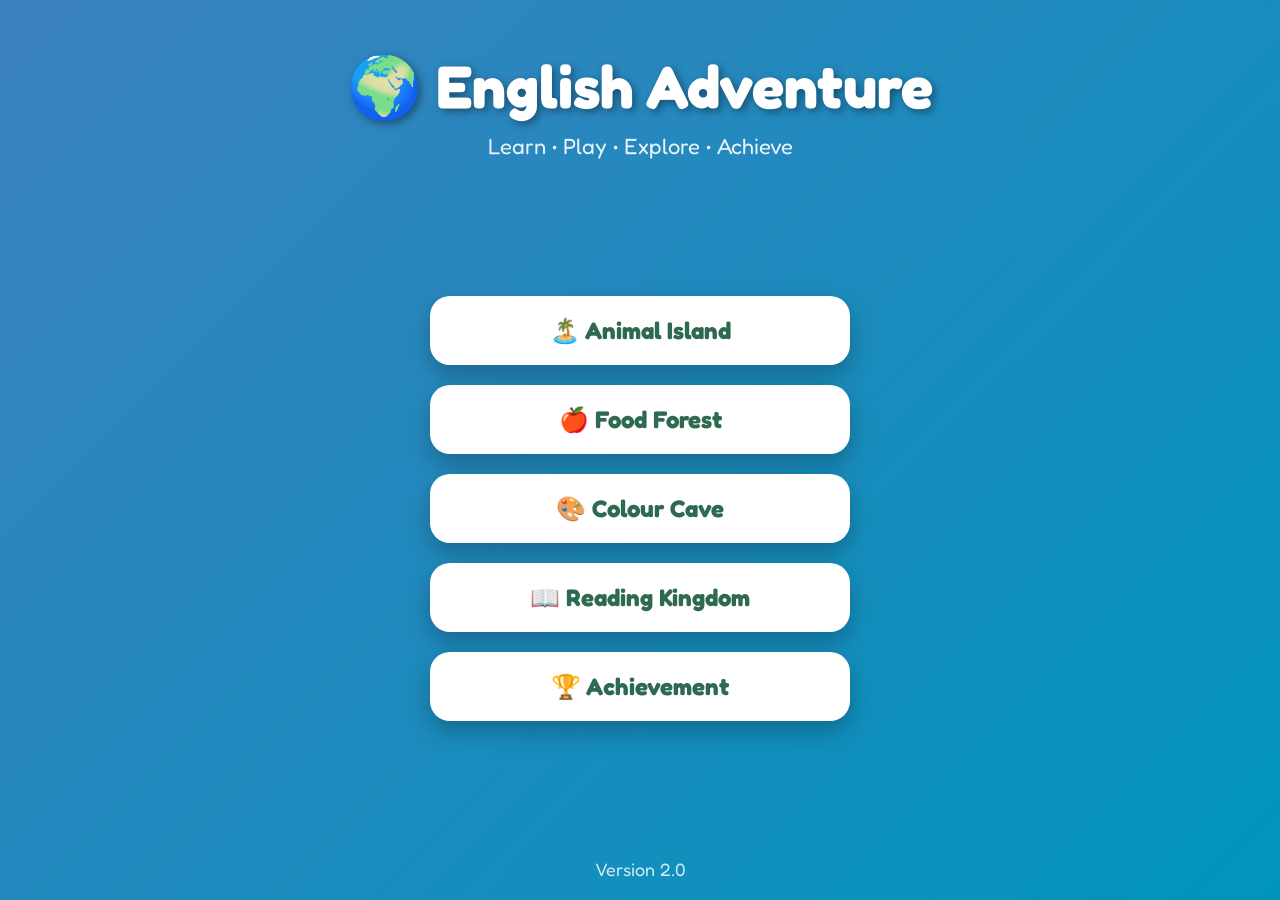
<file: index.html>
<!DOCTYPE html>
<html lang="en">

<head>

<meta charset="UTF-8">
<meta name="viewport" content="width=device-width, initial-scale=1.0">

<title>English Adventure</title>

<link rel="stylesheet" href="style.css">

<link href="https://fonts.googleapis.com/css2?family=Fredoka:wght@400;600;700&display=swap" rel="stylesheet">

</head>

<body>

<div class="overlay"></div>

<header>

<h1>🌍 English Adventure</h1>

<p class="subtitle">
Learn • Play • Explore • Achieve
</p>

</header>

<main>

<div class="menu">

<button class="menuBtn">
🏝️ Animal Island
</button>

<button class="menuBtn">
🍎 Food Forest
</button>

<button class="menuBtn">
🎨 Colour Cave
</button>

<button class="menuBtn">
📖 Reading Kingdom
</button>

<button class="menuBtn">
🏆 Achievement
</button>

</div>

</main>

<footer>

Version 2.0

</footer>

<script src="script.js"></script>

</body>

</html>
</file>
<file: style.css>
*{
margin:0;
padding:0;
box-sizing:border-box;
font-family:'Fredoka',sans-serif;
}

body{

background:linear-gradient(135deg,#4facfe,#00c6fb);

min-height:100vh;

display:flex;

flex-direction:column;

color:white;

overflow:hidden;

}

.overlay{

position:fixed;

inset:0;

background:rgba(0,0,0,.25);

z-index:-1;

}

header{

text-align:center;

padding:50px 20px 20px;

}

h1{

font-size:60px;

text-shadow:3px 3px 8px rgba(0,0,0,.4);

}

.subtitle{

font-size:22px;

margin-top:10px;

opacity:.9;

}

main{

flex:1;

display:flex;

justify-content:center;

align-items:center;

}

.menu{

width:420px;

display:flex;

flex-direction:column;

gap:20px;

}

.menuBtn{

padding:20px;

font-size:24px;

font-weight:bold;

border:none;

border-radius:20px;

cursor:pointer;

background:white;

color:#2d6a4f;

box-shadow:0 10px 25px rgba(0,0,0,.25);

transition:.25s;

}

.menuBtn:hover{

transform:translateY(-5px) scale(1.03);

background:#ffe66d;

}

footer{

text-align:center;

padding:20px;

font-size:18px;

opacity:.8;

}

@media(max-width:700px){

h1{

font-size:40px;

}

.menu{

width:90%;

}

.menuBtn{

font-size:20px;

}

}
</file>
